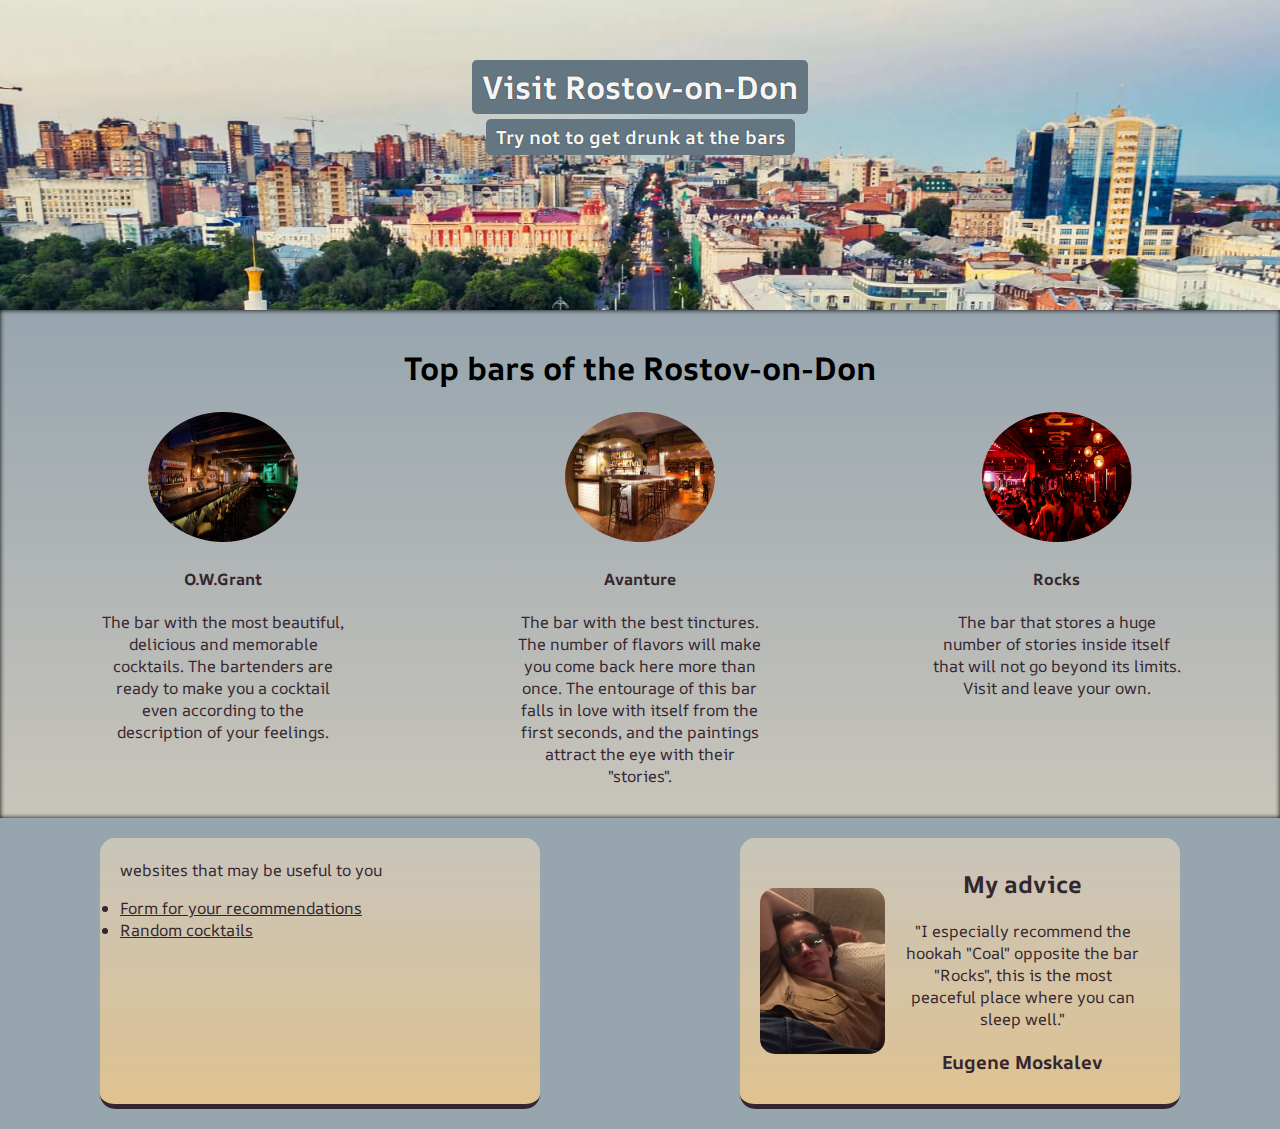
<file: index.html>
<!doctype html>

<html>
    <head>
    <meta http-equiv="content-type" content="text/html" charset="utf-8">
    <title>Hometown page</title>
    <link rel="stylesheet" href="styles.css">
    <link rel="preconnect" href="https://fonts.googleapis.com">
    <link rel="preconnect" href="https://fonts.gstatic.com" crossorigin>
    <link href="https://fonts.googleapis.com/css2?family=AR+One+Sans&display=swap" rel="stylesheet">
</head>

<body>
    <div id="header-block">
        <h1 class="header-text">Visit Rostov-on-Don</h1>
        <h3 class="header-text">Try not to get drunk at the bars</h3>
    </div>

    <div id="activity-block">
        <h1 class="activity-header">Top bars of the Rostov-on-Don</h1>

        <div id="activities">
            <div class="act-elem">
                <img class="img-activity" src="images/owGrant.jpeg">
                <div class="act-text">
                    <h4>O.W.Grant</h4>
                    <p>The bar with the most beautiful, delicious and memorable cocktails. The bartenders are ready to make you a cocktail even according to the description of your feelings.</p>
                </div>
            </div>
            
            <div class="act-elem">
                <img class="img-activity" src="images/avanture.webp">
                <h4>Avanture</h4>
                <p>The bar with the best tinctures. The number of flavors will make you come back here more than once. The entourage of this bar falls in love with itself from the first seconds, and the paintings attract the eye with their "stories".</p>
            </div>
            
            <div class="act-elem">
                <img class="img-activity" src="images/rocks.jpeg">
                <h4>Rocks</h4>
                <p>The bar that stores a huge number of stories inside itself that will not go beyond its limits. Visit and leave your own.</p>
            </div>
        </div>
    </div>

    <div id="last-seg">
        <ul id="ul-web" class="last-cards">
            <!-- можно удалить айдишник -->
            <p>websites that may be useful to you</p>
            <li>
                <a href="index_form.html" target="_blank">Form for your recommendations</a>
            </li>
            <li>
                <a href="index_cocktails.html" target="_blank">Random cocktails</a>
            </li>
        </ul>
        
        <div id="guide-card" class="last-cards">
            <img src="images/Jeka2.jpeg" id="img-me">
            <div id="card-text">
                <h2>My advice</h2>
                <p>"I especially recommend the hookah "Coal" opposite the bar "Rocks", this is the most peaceful place where you can sleep well."</p>
                <h3>Eugene Moskalev</h3>
            </div>
        </div>
    </div>
</body></html>
</file>
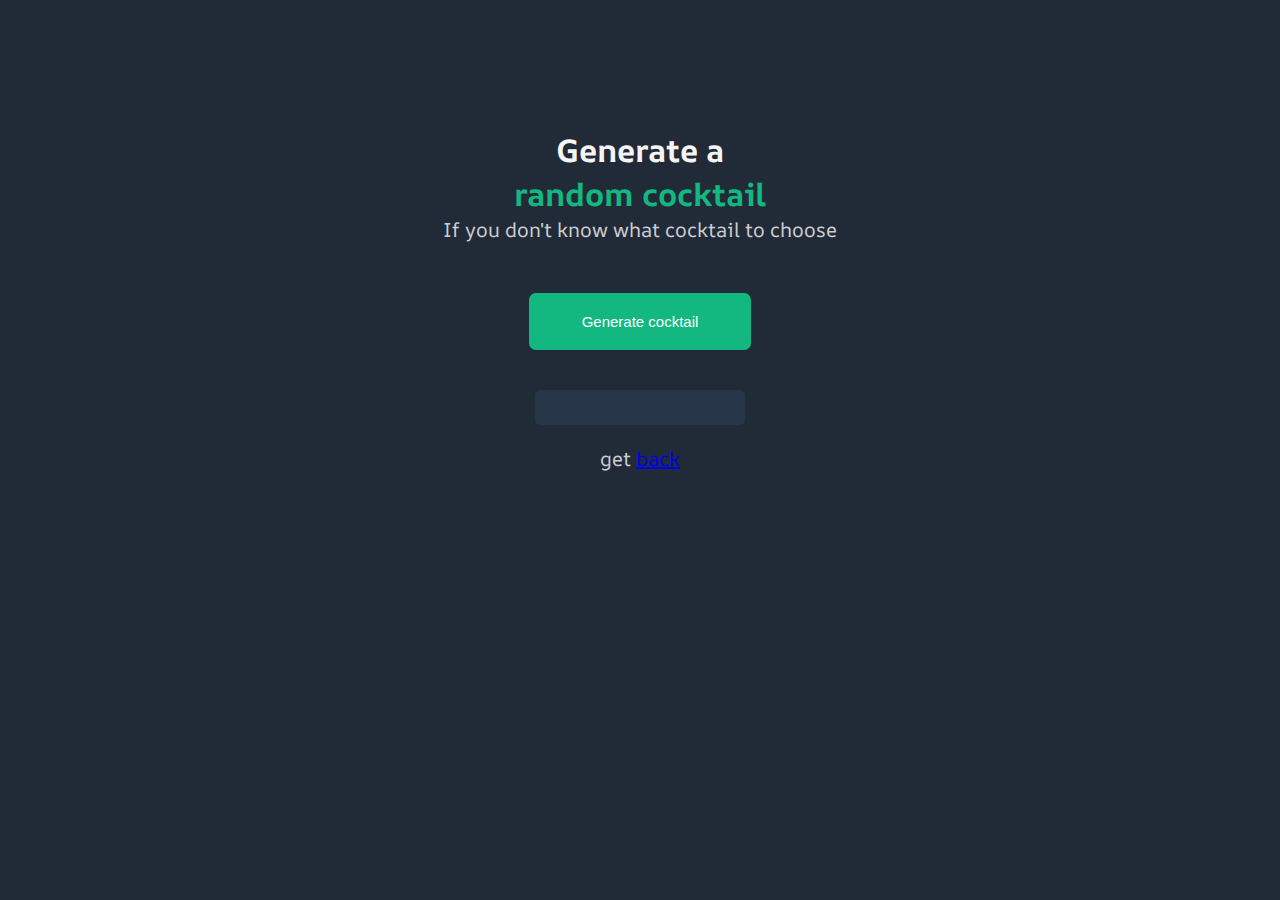
<file: index_cocktails.html>
<!doctype html>

<html>

<head>
    <title>Password Generator</title>
    <link rel="stylesheet" type="text/css" href="styles_cocktails.css">
    <link rel="preconnect" href="https://fonts.googleapis.com">
    <link rel="preconnect" href="https://fonts.gstatic.com" crossorigin>
    <link href="https://fonts.googleapis.com/css2?family=AR+One+Sans&display=swap" rel="stylesheet">
</head>

<body>
    <div class="info">
        <h1 id="first-h1">Generate a </h1>
        <h1 id="second-h1">random cocktail</h1>
        <p>If you don't know what cocktail to choose</p>
        <button id="rand-cock">Generate cocktail</button>
    </div>

    <div class="password-lines">
        <p id="cocktail-el" class="line"></p>
    </div>
    <p>get <a href="index.html">back</a></p>
    <script src="index.js"></script>
</body>

</html>
</file>
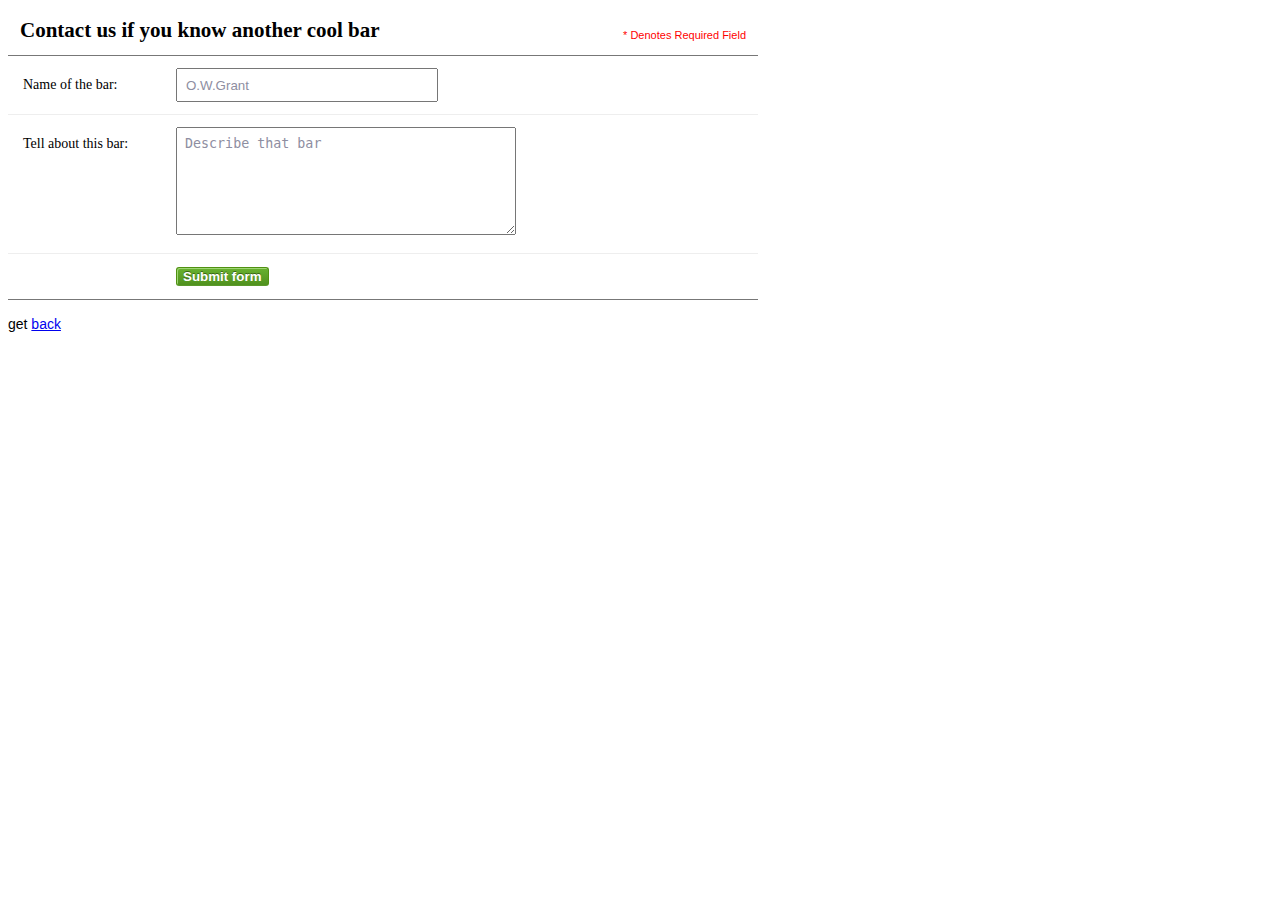
<file: index_form.html>
<!doctype html>

<html>
    <head>
        <meta http-equiv="content-type" content="text/html" charset="utf-8">
        <title>Form</title>
        <link rel="stylesheet" type="text/css" href="styles_form.css">
    </head>

    <body>
        <form class="contact-form" action="" method="POST" name="contact-form">
            <ul>
                <li>
                    <h2>Contact us if you know another cool bar</h2>
                    <span class="required-notification">* Denotes Required Field</span>
                </li>
                <li>
                    <label for="name">Name of the bar: </label>
                    <input type="text" name="name" placeholder="O.W.Grant" required>
                </li>
                <li>
                    <label for="message">Tell about this bar: </label>
                    <textarea name="message" cols="40" rows="6" required placeholder="Describe that bar"></textarea>
                </li>
                <li>
                    <button class="submit" type="submit">Submit form</button>
                </li>
            </ul>
        </form>
        <p>get <a href="index.html">back</a></p>

    </body>
</html>
</file>
<file: styles.css>
body {
    margin: 0;
    font-family: 'AR One Sans', sans-serif;
}

#header-block {
    padding: 60px 0px 150px;
    background-image: url("images/rostov3.jpeg");  
    background-size: cover;
    display: flex;
    flex-direction: column;
    align-items: center;
}

.header-text {
    margin: 0px auto 5px;
    padding: 5px 10px;
    background: #657683;
    color: #F5F5F5;
    border-radius: 5px;
    text-shadow: 0 0 1px black;
}


#activity-block {
    padding: 15px;
    margin: 0;
    height: auto;
    /*    background: #C9C5BB;*/
    background: linear-gradient(#97A5AF, #C9C5BB);
    display: flex;
    flex-direction: column;
    box-shadow: inset 0 0 5px black;
}

.act-elem {
    width: 250px;
    text-align: center;
}

#activities {
    font-family: 'AR One Sans', sans-serif;
    display: flex;
    justify-content: space-around;
    color: #34252F;
}

.activity-header {
    padding: 0px;
    text-align: center;
}

.img-activity {
    width: 150px;
    height: 130px;
    border-radius: 50%;
}

#card-text {
    text-align: center;
    padding: inherit;
}

#img-me {
    width: 125px;
    border-radius: 15px;
}

.last-cards {
    font-family: 'AR One Sans', sans-serif;
    padding: 5px 20px;
    width: 400px;
    background: linear-gradient(#C9C5BB, #DFC290);
    color: #34252F;
    margin: 20px;
    border-radius: 15px;
    border-bottom: 5px solid #34252F;
}

#guide-card {
    display: flex;
    align-items: center;
}

#last-seg {
    background: #97A5AF;
    font-family: 'AR One Sans', sans-serif;
    display: flex;
    justify-content: space-around;
}

li a {color: #34252F;}
</file>
<file: styles_cocktails.css>
body {
    font-family: 'AR One Sans', sans-serif;
    padding-top: 100px;
    text-align: center;
    background: #212B38;
    /* background: linear-gradient(#DCC295, #97A5AF); */
    display: block;
}

#first-h1 {
    color: #F5F5F5;
    margin: 0;
}
#second-h1 {
    color: #12B880;
    margin: 0;
}
p {
    color: #CFCED2; 
    font-size: 20px;
    margin: 0;
}

.info {
    font-family: 'AR One Sans', sans-serif;
    padding: 20px;
    margin: auto;
    width: 500px;
}

.password-lines {
    font-family: inherit;
    display: flex;
    justify-content: center;
}

.line {
    margin: 20px;
    border-radius: 5px;
    padding: 5px;
    text-align: center;
    background: #273549;
    color: #12B880;
    width: 200px;
    height: 25px;
    font-family: inherit;
}

button {
    margin-top: 50px;
    width: 222px;
    height: 57px;
    font-size: 15px;
    background: #12B880;
    color: #FEFEFE;
    padding: 20px 40px;
    border: 0;
    border-radius: 7px;
}
</file>
<file: styles_form.css>
body {
    font: 14px/21px "Lucida Sans", "Lucida Grande", "Lucida Sans Unicode", sans-serif;
}

.contact-form h2, .contact-form label {
    font-family: Georgia, 'Times New Roman', Times, serif;
}

.form-hint, .required-notification {
    font-size: 11px;
}

.contact-form ul {
    width: 750px;
    list-style-type: none;
    list-style-position: outside;
    margin: 0;
    padding: 0;
}

.contact-form li {
    padding: 12px;
    border-bottom: 1px solid #eee;
    position: relative;
}

.contact-form li:first-child, .contact-form li:last-child {
    border-bottom: 1px solid #777;
}

.contact-form h2 {
    display: inline;
    margin: 0;
}

.required-notification {
    color: red;
    margin: 5px 0 0 0;
    display: inline;
    float: right;
}

.contact-form label {
    width: 150px;
    margin-top: 3px;
    display: block;
    float: left;
    padding: 3px;
}

.contact-form input {
    height: 20px;
    width: 220px;
    padding: 5px 8px;
}

.contact-form textarea {
    padding: 8px;
    width: 300px;
}

.contact-form button {
    margin-left: 156px;
}

.contact_form input, .contact_form textarea {
    border: 1px solid #aaa;
    box-shadow: 0px 0px 3px #ccc, 10px 15px #eee inset;
    border-radius: 2px;
}

.contact_form input:focus, .contact_form textarea:focus {
    background: #fff;
    border: 1px solid #555;
    box-shadow: 0 0 3px #aaa;
}

/* Button Style */
button.submit {
    background-color: #68b12f;
    background: -webkit-gradient(linear, left top, left bottom, from(#68b12f), to(#50911e));
    background: -webkit-linear-gradient(top, #68b12f, #50911e);
    background: -moz-linear-gradient(top, #68b12f, #50911e);
    background: -ms-linear-gradient(top, #68b12f, #50911e);
    background: -o-linear-gradient(top, #63b12f, #50911e);
    background: linear-gradient(top, #68b12f, #50911e);
    border: 1px solid #509111;
    border-bottom: 1px solid #5b992b;
    border-radius: 3px;
    -webkit-border-radius: 3px;
    -moz-border-radius: 3px;
    -ms-border-radius: 3px;
    -o-border-radius: 3px;
    box-shadow: inset 0 1px 0 0 #9fd574;
    -webkit-box-shadow: 1px 1px #9fd574 inset;
    -moz-box-shadow: 1px 1px #9fd574 inset;
    -ms-box-shadow: 1px 1px #9fd574 inset;
    -o-box-shadow: 1px 1px #9fd574 inset;
    color: white;
    font-weight: bold;
    text-align: center;
    text-shadow: 0 -1px 0 #396715;
}

button.submit:hover {
    opacity: 0.85;
    cursor: pointer;
}

button.submit:active {
    border: 1px solid #20911e;
    box-shadow: 1px 1px 1px #356b0b inset;
    -webkit-box-shadow: 1px 1px 1px #356b0b inset;
    -moz-box-shadow: 1px 1px 10px #356b0b inset;
    -ms-box-shadow: 1px 1px 10px #356b0b inset;
    -o-box-shadow: 1px 1px 1px #356b0b inset;
}

.contact-form input:focus, .contact-form textarea:focus {
    padding-right: 70px;
}

.contact-form input, .contact-form textarea {
    -moz-transition: .25s;
    -webkit-transition: .25s;
    -o-transition: .25s;
    transition: padding .25s;
}

.contact-form input, .contact-form textarea {
    padding-right: 30px;
}

.contact-form input:focus:invalid, .contact-form textarea:focus:invalid {
    box-shadow: 0 0 5px #d45252;
    border-color: #b03535;
}

::-webkit-input-placeholder {
    color: rgb(142, 142, 161);
}

*:focus {outline: none;}

.contact-form input:required:valid, .contact-form textarea:required:valid {
    box-shadow: 0 0 5px #5cd053;
    border-color: #28921f;
}

.form-hint {
    background: #d45252;
    border-radius: 3px 3px 3px 3px;
    color: white;
    margin-left: 8px;
    padding: 1px 6px;
    z-index: 999;
    position: absolute;
    display: none;
}

.form-hint::before {
    content: "\25C0";
    color: #d45252;
    position: absolute;
    top: 1px;
    left: -6px;
}

.contact-form input:focus + .form-hint {display: inline;}
.contact-form input:required:valid + .form-hint {background: #28921f;}
.contact-form input:required:valid + .form-hint::before {color: #28921f;}
</file>
